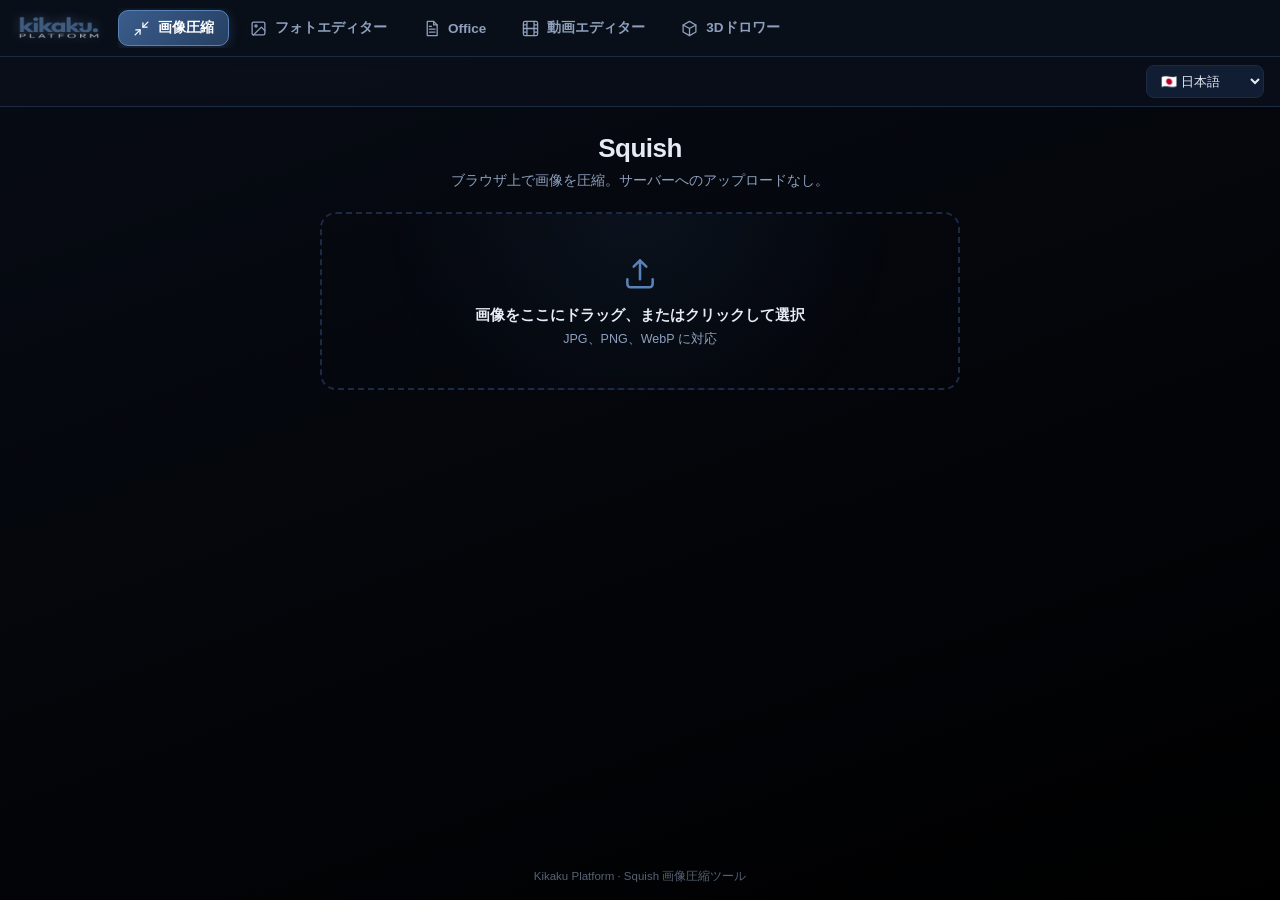
<file: index.html>
<!DOCTYPE html>
<html lang="ja">
<head>
<meta charset="UTF-8">
<meta name="viewport" content="width=device-width, initial-scale=1, viewport-fit=cover">
<title>Kikaku Platform</title>
<link rel="manifest" href="manifest.json">
<meta name="theme-color" content="#070b14">
<link rel="icon" href="icon-192.png">
<link rel="apple-touch-icon" href="icon-192.png">
<style>
:root{
  --bg:#070b14; --bg2:#0c1220; --panel:#0f1a2e; --panel2:#111d33;
  --accent:#3b5d8c; --accent2:#274063; --accent-glow:#5b82b8;
  --text:#e6ecf5; --muted:#8ea0bd; --border:#1c2a44;
  box-sizing:border-box; padding-top:env(safe-area-inset-top,0px); padding-bottom:env(safe-area-inset-bottom,0px);
}
*{box-sizing:border-box;margin:0;padding:0}
html,body{height:100%}
body{
  background:var(--bg); color:var(--text);
  font-family:-apple-system,BlinkMacSystemFont,"Segoe UI","Hiragino Kaku Gothic ProN","Yu Gothic",Meiryo,Roboto,Helvetica,Arial,sans-serif;
  display:flex; flex-direction:column; overflow:hidden;
}
[hidden]{display:none!important}

/* ---------- ヘッダー / タブ ---------- */
.top{
  display:flex; align-items:center; gap:18px; flex-wrap:wrap;
  padding:8px 18px; background:rgba(10,15,26,.95); border-bottom:1px solid var(--border);
}
.brand{display:flex; align-items:center; flex:none}
.brand img{height:24px; display:block; filter:drop-shadow(0 0 6px rgba(91,130,184,.35))}
.tabs{display:flex; gap:6px; overflow-x:auto; scrollbar-width:none; flex:1; min-width:0; padding:2px 0}
.tabs::-webkit-scrollbar{display:none}
.tabs button{
  display:inline-flex; align-items:center; gap:8px; flex:none;
  background:transparent; color:var(--muted); border:1px solid transparent; border-radius:10px;
  padding:8px 14px; font:inherit; font-size:13.5px; font-weight:600; cursor:pointer; white-space:nowrap;
  transition:background .15s,color .15s,border-color .15s;
}
.tabs button svg{width:17px; height:17px; fill:none; stroke:currentColor; stroke-width:1.8; stroke-linecap:round; stroke-linejoin:round; flex:none}
.tabs button:hover{color:var(--text); background:var(--panel2)}
.tabs button[aria-selected="true"]{
  color:#fff; background:linear-gradient(135deg,var(--accent),var(--accent2));
  border-color:var(--accent-glow); box-shadow:0 2px 12px rgba(59,93,140,.4);
}
.tabs button:focus-visible{outline:2px solid var(--accent-glow); outline-offset:2px}
@media (max-width:700px){
  .top{gap:6px 12px; padding:8px 12px}
  .tabs{order:3; flex:0 0 100%}
}

/* ---------- パネル ---------- */
#views{flex:1; min-height:0; display:flex; flex-direction:column}
.panel{flex:1; min-height:0; display:flex; flex-direction:column}
.frame{position:relative; flex:1; min-height:0; background:var(--bg)}
.frame iframe{position:absolute; inset:0; width:100%; height:100%; border:0; display:block; background:#000}
.loader{
  position:absolute; inset:0; z-index:2; display:flex; align-items:center; justify-content:center; gap:10px;
  color:var(--muted); font-size:13px; background:var(--bg); pointer-events:none; transition:opacity .25s;
}
.loader::before{
  content:""; width:16px; height:16px; border-radius:50%;
  border:2px solid var(--border); border-top-color:var(--accent-glow); animation:spin .8s linear infinite;
}
.panel.loaded .loader{opacity:0; visibility:hidden}
@keyframes spin{to{transform:rotate(360deg)}}
@media (prefers-reduced-motion:reduce){.loader::before{animation-duration:2.4s}}

/* 動画エディターのツールバー */
.bar{
  display:flex; align-items:center; gap:10px; flex-wrap:wrap;
  padding:6px 14px; background:var(--panel); border-bottom:1px solid var(--border); font-size:12.5px; color:var(--muted);
}
.bar b{color:var(--text); font-weight:600}
.bar .sp{flex:1}
.bar .hint{opacity:.8}
.fbtn{display:inline-flex; align-items:center; cursor:pointer; color:var(--text); background:var(--panel2); border:1px solid var(--border); border-radius:8px; padding:5px 11px; font-size:12.5px}
.fbtn:hover{border-color:var(--accent-glow)}
.bar button,.bar a{
  display:inline-flex; align-items:center; gap:6px; color:var(--text); text-decoration:none; font:inherit; font-size:12.5px;
  background:var(--panel2); border:1px solid var(--border); border-radius:8px; padding:5px 11px; cursor:pointer;
}
.bar button:hover,.bar a:hover{border-color:var(--accent-glow)}
.bar button:focus-visible,.bar a:focus-visible{outline:2px solid var(--accent-glow); outline-offset:2px}
@media (max-width:700px){.bar .hint{display:none}}

/* ---------- Office サブタブ ---------- */
.subtabs{display:flex; gap:6px; overflow-x:auto; scrollbar-width:none; padding:6px 18px; background:var(--panel); border-bottom:1px solid var(--border)}
.subtabs::-webkit-scrollbar{display:none}
.subtabs .sp{flex:1}
.subtabs{align-items:center}
.subhint{font-size:12px; color:var(--muted); white-space:nowrap}
.subopen{color:var(--muted); text-decoration:none; padding:4px 8px; border-radius:6px}
.subopen:hover{color:var(--text); background:var(--panel2)}
@media (max-width:900px){.subhint{display:none}}
.subtabs button{font:inherit; font-size:13px; color:var(--muted); background:transparent; border:1px solid transparent; border-radius:8px; padding:5px 12px; cursor:pointer; white-space:nowrap}
.subtabs button:hover{color:var(--text); background:var(--panel2)}
.subtabs button[aria-selected="true"]{color:var(--text); background:var(--accent2); border-color:var(--accent)}
.subtabs button:focus-visible{outline:2px solid var(--accent-glow); outline-offset:2px}
#subviews{flex:1; min-height:0; display:flex; flex-direction:column}
.ph{position:absolute; inset:0; display:flex; flex-direction:column; align-items:center; justify-content:center; gap:10px; padding:24px; text-align:center; color:var(--muted); font-size:13.5px; line-height:1.7}
.ph b{color:var(--text); font-size:16px}
.ph a{color:var(--accent-glow)}
.ph code{background:var(--panel2); border:1px solid var(--border); border-radius:6px; padding:1px 6px; color:var(--text)}
</style>
</head>
<body>

<header class="top">
  <a class="brand" href="#squish" aria-label="Kikaku Platform"><img src="logo.png" alt="Kikaku Platform"></a>
  <nav class="tabs" role="tablist" aria-label="ツール">
    <button role="tab" id="tab-squish" aria-controls="panel-squish" aria-selected="true" data-tab="squish">
      <svg viewBox="0 0 24 24" aria-hidden="true"><polyline points="4 14 10 14 10 20"/><polyline points="20 10 14 10 14 4"/><line x1="14" y1="10" x2="21" y2="3"/><line x1="3" y1="21" x2="10" y2="14"/></svg>
      <span>画像圧縮</span>
    </button>
    <button role="tab" id="tab-photo" aria-controls="panel-photo" aria-selected="false" tabindex="-1" data-tab="photo">
      <svg viewBox="0 0 24 24" aria-hidden="true"><rect x="3" y="3" width="18" height="18" rx="2"/><circle cx="8.5" cy="8.5" r="1.5"/><path d="M21 15l-5-5L5 21"/></svg>
      <span>フォトエディター</span>
    </button>
    <button role="tab" id="tab-office" aria-controls="panel-office" aria-selected="false" tabindex="-1" data-tab="office">
      <svg viewBox="0 0 24 24" aria-hidden="true"><path d="M6 2h9l5 5v15H6z"/><path d="M15 2v5h5M9 13h8M9 17h8M9 9h3"/></svg>
      <span>Office</span>
    </button>
    <button role="tab" id="tab-video" aria-controls="panel-video" aria-selected="false" tabindex="-1" data-tab="video">
      <svg viewBox="0 0 24 24" aria-hidden="true"><rect x="2" y="2" width="20" height="20" rx="2.2"/><path d="M7 2v20M17 2v20M2 12h20M2 7h5M2 17h5M17 17h5M17 7h5"/></svg>
      <span>動画エディター</span>
    </button>
    <button role="tab" id="tab-draw3d" aria-controls="panel-draw3d" aria-selected="false" tabindex="-1" data-tab="draw3d">
      <svg viewBox="0 0 24 24" aria-hidden="true"><path d="M12 2l9 5v10l-9 5-9-5V7z"/><path d="M12 12l9-5M12 12L3 7M12 12v10"/></svg>
      <span>3Dドロワー</span>
    </button>
  </nav>
</header>

<main id="views">
  <section class="panel" id="panel-squish" role="tabpanel" aria-labelledby="tab-squish" data-src="squish.html" data-title="画像圧縮（Squish）">
    <div class="frame"><div class="loader">読み込み中…</div></div>
  </section>

  <section class="panel" id="panel-photo" role="tabpanel" aria-labelledby="tab-photo" data-src="editor.html" data-title="フォトエディター（Photopea）" hidden>
    <div class="frame"><div class="loader">読み込み中…</div></div>
  </section>

  <section class="panel" id="panel-office" role="tabpanel" aria-labelledby="tab-office" hidden>
    <div class="subtabs" role="tablist" aria-label="Office">
      <button role="tab" id="sub-word" aria-selected="true" data-sub="word">Word</button>
      <button role="tab" id="sub-excel" aria-selected="false" data-sub="excel">Excel</button>
      <button role="tab" id="sub-viewer" aria-selected="false" data-sub="viewer">Excelビューア</button>
      <button role="tab" id="sub-ppt" aria-selected="false" data-sub="ppt">PowerPoint</button>
      <button role="tab" id="sub-pdf" aria-selected="false" data-sub="pdf">PDF</button>
      <button role="tab" id="sub-form" aria-selected="false" data-sub="form">フォーム</button>
      <span class="sp"></span><span id="ooHint" class="subhint"></span><a id="ooOpen" class="subopen" href="#" target="_blank" rel="noopener noreferrer">↗</a>
    </div>
    <div id="subviews">
    <section class="panel" id="sub-panel-oo" data-title="ONLYOFFICE" hidden>
      <div class="frame"><div class="loader">読み込み中…</div></div>
    </section>
    <section class="panel" id="sub-panel-viewer" data-title="Excelビューア" data-src="excel/index.html" hidden>
      
      <div class="frame"><div class="loader">読み込み中…</div></div>
    </section>
    </div>
  </section>

  <section class="panel" id="panel-video" role="tabpanel" aria-labelledby="tab-video" data-title="動画エディター（OpenCut）" hidden>
    <div class="bar">
      <span><b>OpenCut</b> · 無料のオープンソース動画エディター</span>
      <span class="hint">表示されない場合は「新しいタブで開く」を使ってください</span>
      <span class="sp"></span>
      <button type="button" id="videoReload">再読み込み</button>
      <a id="videoOpen" href="#" target="_blank" rel="noopener noreferrer">新しいタブで開く ↗</a>
    </div>
    <div class="frame"><div class="loader">読み込み中…</div></div>
  </section>

  <section class="panel" id="panel-draw3d" role="tabpanel" aria-labelledby="tab-draw3d" data-src="hew/index.html" data-title="3Dドロワー（Hew）" hidden>
    <div class="frame"><div class="loader">読み込み中…</div></div>
  </section>
</main>

<script src="config.js"></script>
<script>
(function(){
  const IDS = ["squish","photo","office","video","draw3d"];
  const SUBS = ["word","excel","viewer","ppt","pdf","form"];
  const OO_URL = safeUrl((window.APP_CONFIG && window.APP_CONFIG.OFFICE_URL) || "") || "https://oonxt.github.io/wasm-onlyoffice-demo/";
  const HINTS = {
    word:"「New: DOCX」をクリックして文書を作成、または「Open File…」で .docx を開く",
    excel:"「New: XLSX」をクリックして表を作成、または「Open File…」で .xlsx を開く",
    ppt:"「New: PPTX」をクリックしてスライドを作成、または「Open File…」で .pptx を開く",
    pdf:"「Open File…」で PDF を選択して表示・編集",
    form:"「Open File…」でフォーム付き PDF を選択して入力"
  };
  let curSub = "word";

  function safeUrl(raw){
    if(!raw) return "";
    try{ const u = new URL(raw, location.href); if(u.protocol==="http:"||u.protocol==="https:") return u.href; }catch(e){}
    return "";
  }
  function mount(panelId, src){
    const p = document.getElementById(panelId);
    if(p.querySelector("iframe")) return;
    const f = document.createElement("iframe"); f.title = p.dataset.title || panelId;
    f.allow = "fullscreen; clipboard-read; clipboard-write"; f.allowFullscreen = true;
    f.addEventListener("load", () => p.classList.add("loaded"));
    f.src = src; p.querySelector(".frame").append(f);
  }
  document.getElementById("ooOpen").href = OO_URL;
  function activateSub(id){
    if(!SUBS.includes(id)) id = curSub;
    curSub = id;
    const shown = id === "viewer" ? "viewer" : "oo";
    SUBS.forEach(k => document.getElementById("sub-"+k).setAttribute("aria-selected", k === id ? "true" : "false"));
    ["viewer","oo"].forEach(k => document.getElementById("sub-panel-"+k).hidden = k !== shown);
    if(shown === "viewer"){ document.getElementById("ooHint").textContent = ""; } if(shown === "viewer") mount("sub-panel-viewer", "excel/index.html");
    else { document.getElementById("ooHint").textContent = HINTS[id]; mount("sub-panel-oo", OO_URL); }
  }
    document.querySelectorAll("[data-sub]").forEach(b => b.addEventListener("click", () => { location.hash = "office/" + b.dataset.sub; }));
  const DEFAULT_VIDEO_URL = "https://opencut.app";

  // 動画エディターの URL（config.js）。http(s) 以外は無視して既定値にする
  function videoUrl(){
    const raw = (window.APP_CONFIG && window.APP_CONFIG.VIDEO_EDITOR_URL) || DEFAULT_VIDEO_URL;
    try{
      const u = new URL(raw, location.href);
      if(u.protocol === "http:" || u.protocol === "https:") return u.href;
    }catch(e){}
    return DEFAULT_VIDEO_URL;
  }
  const VIDEO_URL = videoUrl();
  document.getElementById("videoOpen").href = VIDEO_URL;

  // iframe は最初に開いたときだけ作成し、その後はタブを切り替えても状態を保持する
  function ensureFrame(id){
    const panel = document.getElementById("panel-" + id);
    if(panel.querySelector("iframe")) return;
    const f = document.createElement("iframe");
    f.title = panel.dataset.title || id;
    f.allow = "fullscreen; clipboard-read; clipboard-write; autoplay";
    f.allowFullscreen = true;
    f.addEventListener("load", () => panel.classList.add("loaded"));
    f.src = id === "video" ? VIDEO_URL : panel.dataset.src;
    panel.querySelector(".frame").append(f);
  }

  function activate(hash){
    let [id, sub] = hash.split("/");
    if(id === "excel"){ id = "office"; sub = "viewer"; }
    if(!IDS.includes(id)) id = "squish";
    IDS.forEach(k => {
      const on = k === id;
      const tab = document.getElementById("tab-" + k);
      tab.setAttribute("aria-selected", on ? "true" : "false");
      tab.tabIndex = on ? 0 : -1;
      document.getElementById("panel-" + k).hidden = !on;
    });
    document.getElementById("tab-" + id).scrollIntoView({block:"nearest", inline:"nearest"});
    if(id === "office") activateSub(sub); else ensureFrame(id);
  }

  document.querySelectorAll(".tabs [role=tab]").forEach(t => {
    t.addEventListener("click", () => { location.hash = t.dataset.tab; });
  });

  // ← → Home End でタブを移動
  document.querySelector(".tabs").addEventListener("keydown", e => {
    const cur = IDS.findIndex(k => document.getElementById("tab-" + k).getAttribute("aria-selected") === "true");
    let next = -1;
    if(e.key === "ArrowRight") next = (cur + 1) % IDS.length;
    else if(e.key === "ArrowLeft") next = (cur - 1 + IDS.length) % IDS.length;
    else if(e.key === "Home") next = 0;
    else if(e.key === "End") next = IDS.length - 1;
    if(next < 0) return;
    e.preventDefault();
    location.hash = IDS[next];
    document.getElementById("tab-" + IDS[next]).focus();
  });

  document.getElementById("videoReload").addEventListener("click", () => {
    const f = document.querySelector("#panel-video iframe");
    if(!f) return;
    document.getElementById("panel-video").classList.remove("loaded");
    f.src = VIDEO_URL;
  });

  // #squish / #photo / #office/word など / #video で直接開ける（ブラウザの戻る・進むにも対応）
  window.addEventListener("hashchange", () => activate(location.hash.slice(1)));
  activate(location.hash.slice(1));

  if("serviceWorker" in navigator && location.protocol.startsWith("http")){
    navigator.serviceWorker.register("sw.js").catch(() => {});
  }
})();
</script>
</body>
</html>
</file>
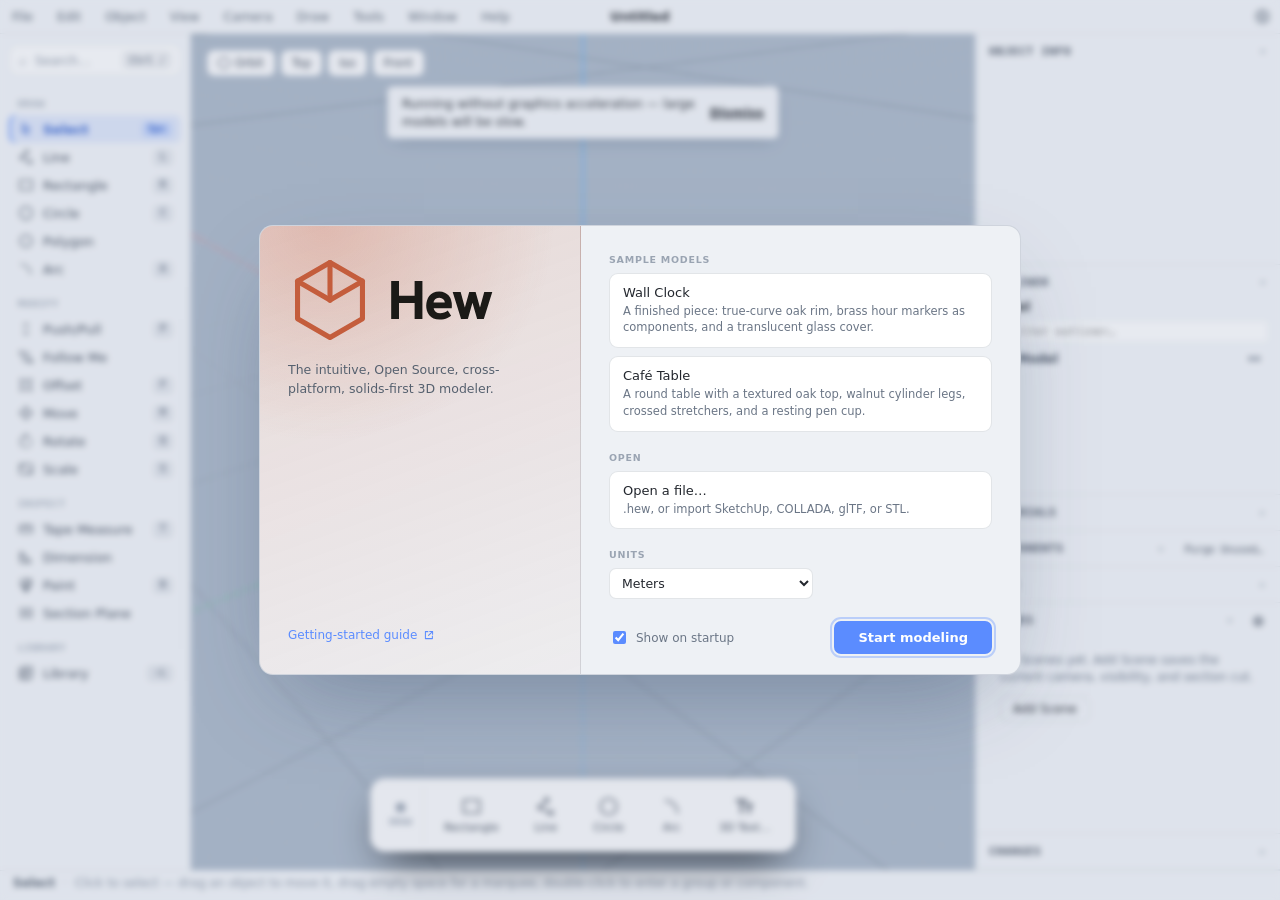
<file: hew/index.html>
<!doctype html>
<html lang="en">
  <head>
    <meta charset="UTF-8" />
    <meta http-equiv="Content-Security-Policy" content="default-src 'self'; script-src 'self' 'wasm-unsafe-eval'; style-src 'self' 'unsafe-inline'; img-src 'self' data: blob:; font-src 'self' data:; connect-src 'self' blob:; worker-src 'self' blob:; manifest-src 'self'; media-src 'self' blob:; object-src 'none'; base-uri 'self'" />
    <link rel="icon" type="image/svg+xml" href="./favicon.svg" />
    <link rel="icon" type="image/png" href="./favicon.png" />
    <link rel="apple-touch-icon" href="./apple-touch-icon.png" />
    <link rel="manifest" href="./manifest.webmanifest" />
    <meta name="theme-color" content="#1b1a17" />
    <meta name="viewport" content="width=device-width, initial-scale=1.0, viewport-fit=cover" />
    <title>Hew</title>
    <script type="module" crossorigin src="./assets/index-JsnrInRv.js"></script>
    <link rel="modulepreload" crossorigin href="./assets/rolldown-runtime-hePW80VL.js">
    <link rel="stylesheet" crossorigin href="./assets/index-Co3BuK5O.css">
  <link rel="manifest" href="./manifest.webmanifest"></head>
  <body>
    <div id="root"></div>
  </body>
</html>
</file>
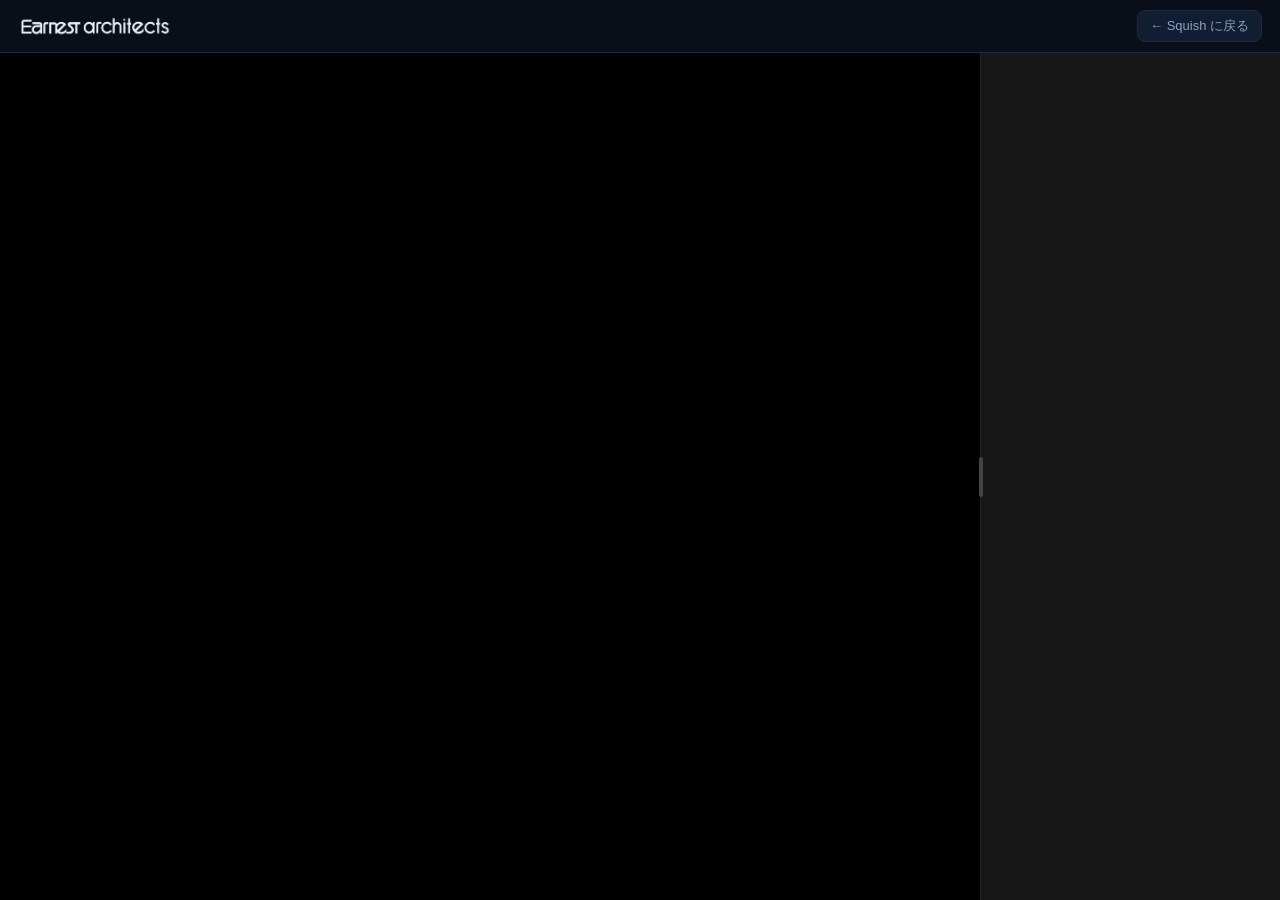
<file: editor.html>
<!DOCTYPE html>
<html lang="ja">
<head>
<meta charset="UTF-8">
<meta name="viewport" content="width=device-width, initial-scale=1, viewport-fit=cover">
<title>フォトエディター — Kikaku Platform</title>
<link rel="manifest" href="manifest.json">
<meta name="theme-color" content="#070b14">
<link rel="icon" href="icon-192.png">
<style>
:root{
  --bg:#070b14; --panel2:#111d33; --text:#e6ecf5; --muted:#8ea0bd; --border:#1c2a44;
  box-sizing:border-box; padding-top:env(safe-area-inset-top,0px); padding-bottom:env(safe-area-inset-bottom,0px);
}
*{box-sizing:border-box;margin:0;padding:0}
html,body{height:100%; overflow:hidden}
body{
  background:#000; color:var(--text); font-family:-apple-system,BlinkMacSystemFont,"Segoe UI",Roboto,Helvetica,Arial,sans-serif;
  display:flex; flex-direction:column;
}
header{
  display:flex; align-items:center; justify-content:space-between; gap:12px;
  padding:10px 18px; padding-top:calc(10px + env(safe-area-inset-top,0px));
  background:rgba(10,15,26,0.95); border-bottom:1px solid var(--border);
}
header img{height:22px}
header a.back{
  color:var(--muted); text-decoration:none; font-size:13px; padding:6px 12px;
  border:1px solid var(--border); border-radius:8px; background:var(--panel2);
}
header a.back:hover{color:var(--text)}
.frameWrap{flex:1; position:relative}
iframe{width:100%; height:100%; border:0; display:block; background:#000}
.adCover{
  position:absolute; top:0; right:0; bottom:0; width:300px;
  background:#171717; pointer-events:none; z-index:2;
  border-left:1px solid #222;
}
.adHandle{
  position:absolute; top:0; bottom:0; left:-6px; width:12px;
  cursor:ew-resize; pointer-events:auto; z-index:3;
}
.adHandle::after{
  content:""; position:absolute; top:50%; left:50%; transform:translate(-50%,-50%);
  width:4px; height:40px; border-radius:2px; background:#444;
}
.embedded header{display:none}
</style>
<script>if(self!==top)document.documentElement.classList.add("embedded");</script>
</head>
<body>
<header>
  <img src="[data-uri]" alt="Kikaku Platform">
  <a class="back" href="index.html#squish" target="_top">← Squish に戻る</a>
</header>
<div class="frameWrap" id="frameWrap">
  <div class="adCover" id="adCover"><div class="adHandle" id="adHandle"></div></div>
  <iframe src="https://www.photopea.com#%7B%22environment%22%3A%7B%22lang%22%3A%22ja%22%7D%7D" allow="fullscreen; clipboard-read; clipboard-write" allowfullscreen></iframe>
</div>
<script>
  const cover=document.getElementById('adCover'), handle=document.getElementById('adHandle');
  const frameWrap=document.getElementById('frameWrap');
  let dragging=false;
  handle.addEventListener('pointerdown',e=>{dragging=true; handle.setPointerCapture(e.pointerId);});
  handle.addEventListener('pointermove',e=>{
    if(!dragging) return;
    const r=frameWrap.getBoundingClientRect();
    const w=Math.max(0, r.right - e.clientX);
    cover.style.width=w+'px';
  });
  handle.addEventListener('pointerup',()=>dragging=false);
</script>
</body>
</html>
</file>
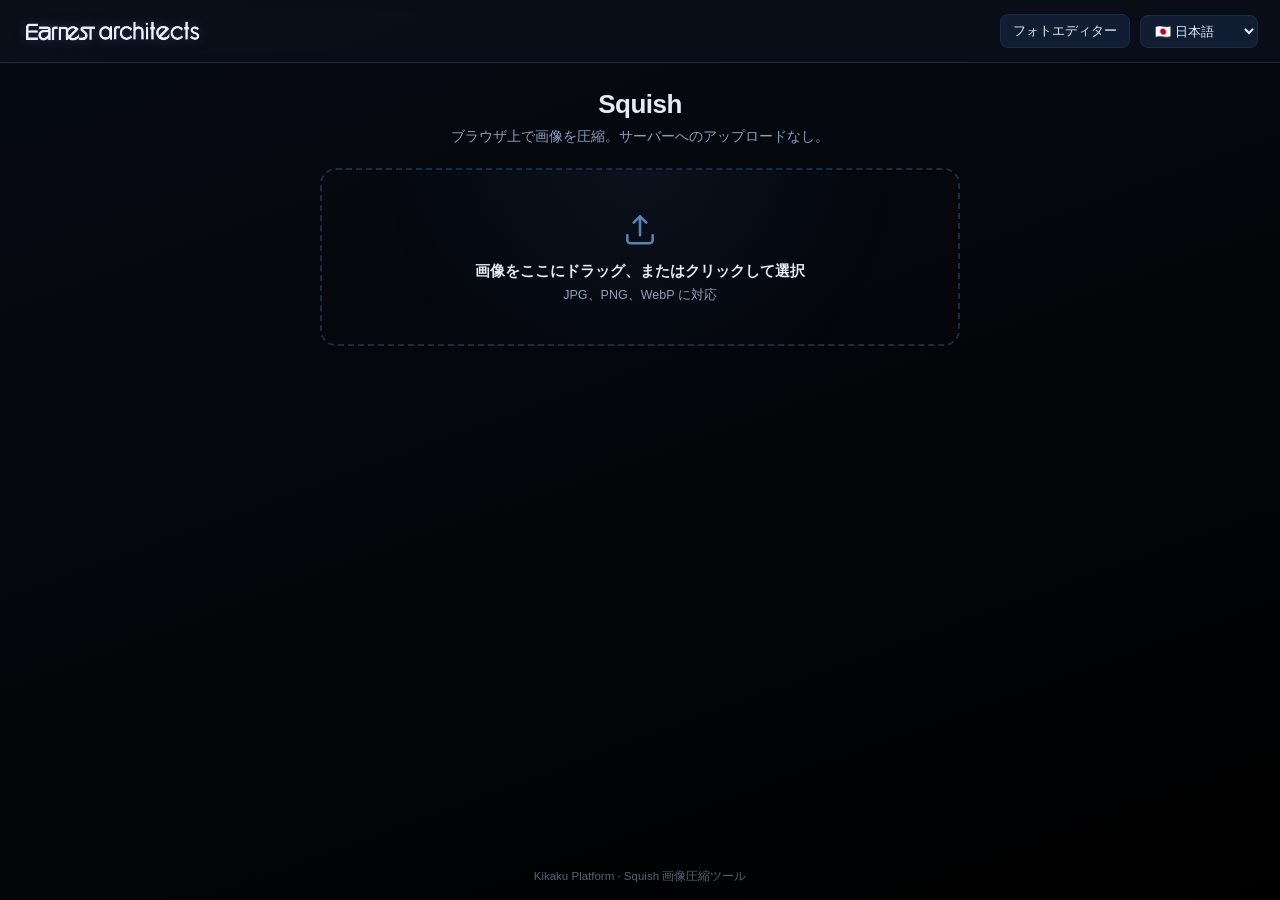
<file: squish.html>
<!DOCTYPE html>
<html lang="ja">
<head>
<meta charset="UTF-8">
<meta name="viewport" content="width=device-width, initial-scale=1, viewport-fit=cover">
<title>Kikaku Platform｜画像圧縮ツール</title>
<link rel="manifest" href="manifest.json">
<meta name="theme-color" content="#070b14">
<link rel="icon" href="icon-192.png">
<link rel="apple-touch-icon" href="icon-192.png">
<style>
:root{
  --bg:#070b14; --bg2:#0c1220; --panel:#0f1a2e; --panel2:#111d33;
  --accent:#3b5d8c; --accent2:#274063; --accent-glow:#5b82b8;
  --text:#e6ecf5; --muted:#8ea0bd; --border:#1c2a44;
  box-sizing:border-box; padding-top:env(safe-area-inset-top,0px); padding-bottom:env(safe-area-inset-bottom,0px);
}
*{box-sizing:border-box;margin:0;padding:0}
html,body{height:100%}
body{
  background:linear-gradient(160deg,var(--bg) 0%,#000 100%);
  color:var(--text); font-family:-apple-system,BlinkMacSystemFont,"Segoe UI",Roboto,Helvetica,Arial,sans-serif;
  min-height:100vh; display:flex; flex-direction:column;
}
header{
  display:flex; align-items:center; justify-content:space-between;
  padding:14px 22px; padding-top:calc(14px + env(safe-area-inset-top,0px));
  background:rgba(10,15,26,0.9); border-bottom:1px solid var(--border);
  backdrop-filter:blur(6px); position:sticky; top:0; z-index:10;
}
header img{height:26px; filter:drop-shadow(0 0 6px rgba(91,130,184,0.35))}
.langsel select{
  background:var(--panel2); color:var(--text); border:1px solid var(--border);
  border-radius:8px; padding:7px 10px; font-size:13px; cursor:pointer;
}
main{flex:1; display:flex; flex-direction:column; align-items:center; padding:26px 16px 50px; gap:22px}
.hero{text-align:center; max-width:560px}
.hero h1{font-size:26px; font-weight:700; letter-spacing:-0.02em}
.hero p{color:var(--muted); margin-top:8px; font-size:14px}
.dropzone{
  width:100%; max-width:640px; border:2px dashed var(--border); border-radius:16px;
  padding:40px 20px; text-align:center; cursor:pointer; transition:.2s;
  background:radial-gradient(circle at 50% 0%, rgba(59,93,140,0.12), transparent 70%);
}
.dropzone:hover,.dropzone.drag{border-color:var(--accent-glow); background:rgba(59,93,140,0.1)}
.dropzone svg{width:38px;height:38px;stroke:var(--accent-glow); margin-bottom:10px}
.dropzone .sub{color:var(--muted); font-size:12.5px; margin-top:6px}
#fileInput{display:none}
.workspace{width:100%; max-width:1400px; display:none; flex-direction:column; gap:18px}
.viewer{background:var(--panel); border:1px solid var(--border); border-radius:14px; overflow:hidden}
.zoomBar{
  display:flex; align-items:center; gap:8px; padding:8px 12px; background:var(--panel2);
  border-bottom:1px solid var(--border); font-size:12.5px; color:var(--muted);
}
.zoomBar button{
  background:var(--bg2); color:var(--text); border:1px solid var(--border); border-radius:6px;
  width:26px; height:26px; cursor:pointer; font-size:14px; line-height:1;
}
.zoomBar button:hover{border-color:var(--accent-glow)}
.zoomBar #zoomReset,.zoomBar #fullscreenBtn{width:auto; padding:0 10px; font-size:12px}
.canvasWrap{
  position:relative; height:80vh; overflow:hidden; cursor:grab;
  background:repeating-conic-gradient(#0a1220 0% 25%, #0d1526 0% 50%) 50%/16px 16px;
  display:flex; align-items:center; justify-content:center; touch-action:none;
}
.canvasWrap:fullscreen{height:100vh; background:#000}
.canvasWrap.panning{cursor:grabbing}
.stage{position:relative; user-select:none}
.stage img, .stage canvas{display:block; max-height:80vh; max-width:100%; pointer-events:none}
.canvasWrap:fullscreen .stage img, .canvasWrap:fullscreen .stage canvas{max-height:100vh}
.clipLayer{position:absolute; top:0; left:0; height:100%; overflow:hidden}
.clipLayer img{height:100%; width:auto; max-height:none; max-width:none}
.handle{
  position:absolute; top:0; bottom:0; width:0; cursor:ew-resize; z-index:5;
}
.handle .line{position:absolute; top:0; bottom:0; left:-1px; width:2px; background:#fff; box-shadow:0 0 8px rgba(0,0,0,.5)}
.handle .knob{
  position:absolute; top:50%; left:50%; transform:translate(-50%,-50%);
  width:34px; height:34px; border-radius:50%; background:#fff; color:#111;
  display:flex; align-items:center; justify-content:center; font-size:14px; box-shadow:0 2px 8px rgba(0,0,0,.4);
}
.tagRow{display:flex; justify-content:space-between; padding:10px 14px; font-size:12.5px; background:var(--panel2); border-top:1px solid var(--border)}
.tagRow .tag{color:var(--muted)}
.tagRow .tag b{color:var(--text); margin-left:4px}
.targetBox{
  background:var(--panel); border:1px solid var(--border); border-radius:14px; padding:18px;
  display:flex; flex-wrap:wrap; gap:14px; align-items:flex-end;
}
.targetBox .ctrl{flex:1; min-width:130px}
.targetBox input[type=number]{
  width:100%; background:var(--panel2); color:var(--text); border:1px solid var(--border);
  border-radius:8px; padding:8px;
}
.targetBox .row{display:flex; gap:8px}
.targetMsg{font-size:12px; color:var(--muted); margin-top:6px; width:100%}
.controls{
  background:var(--panel); border:1px solid var(--border); border-radius:14px;
  padding:18px; display:flex; flex-wrap:wrap; gap:18px; align-items:center;
}
.ctrl{display:flex; flex-direction:column; gap:6px; font-size:12.5px; color:var(--muted); flex:1; min-width:150px}
.ctrl select,.ctrl input[type=range]{width:100%}
select{
  background:var(--panel2); color:var(--text); border:1px solid var(--border); border-radius:8px; padding:8px;
}
input[type=range]{accent-color:var(--accent-glow)}
.savings{
  font-size:13px; color:var(--text); background:var(--accent2); border-radius:10px; padding:8px 14px;
  white-space:nowrap;
}
.savings b{color:#8fd19e}
.btn{
  background:linear-gradient(135deg,var(--accent),var(--accent2)); color:#fff; border:none;
  padding:11px 22px; border-radius:10px; font-size:14px; font-weight:600; cursor:pointer;
  box-shadow:0 4px 14px rgba(59,93,140,0.4); transition:.15s;
}
.btn:hover{filter:brightness(1.12)}
.btn.secondary{background:var(--panel2); box-shadow:none; border:1px solid var(--border)}
.actions{display:flex; gap:10px; justify-content:flex-end}
footer{text-align:center; color:var(--muted); font-size:11.5px; padding:16px; opacity:.6}
/* タブ内（iframe）で表示するときは、ロゴと「フォトエディター」リンクを隠す */
.embedded header{justify-content:flex-end; padding:8px 16px}
.embedded header img, .embedded #editorLink{display:none}
</style>
<script>if(self!==top)document.documentElement.classList.add("embedded");</script>
</head>
<body>
<header>
  <img src="[data-uri]" alt="Kikaku Platform">
  <div style="display:flex;align-items:center;gap:10px">
    <a id="editorLink" href="index.html#photo" target="_top" style="color:var(--text);text-decoration:none;font-size:13px;padding:7px 12px;border:1px solid var(--border);border-radius:8px;background:var(--panel2)" data-i18n="editorLink">フォトエディター</a>
    <div class="langsel">
      <select id="langSelect">
        <option value="ja" selected>🇯🇵 日本語</option>
        <option value="en">🇬🇧 English</option>
        <option value="id">🇮🇩 Indonesia</option>
      </select>
    </div>
  </div>
</header>
<main>
  <div class="hero">
    <h1 data-i18n="title">Squish</h1>
    <p data-i18n="subtitle">ブラウザ上で画像を圧縮。サーバーへのアップロードなし。</p>
  </div>

  <div class="dropzone" id="dropzone">
    <svg viewBox="0 0 24 24" fill="none" stroke-width="1.6" stroke-linecap="round" stroke-linejoin="round"><path d="M12 16V4M12 4l-4 4M12 4l4 4"/><path d="M4 16v3a2 2 0 002 2h12a2 2 0 002-2v-3"/></svg>
    <div data-i18n="dropTitle" style="font-size:14.5px;font-weight:600">画像をここにドラッグ、またはクリックして選択</div>
    <div class="sub" data-i18n="dropSub">JPG、PNG、WebP に対応</div>
  </div>
  <input type="file" id="fileInput" accept="image/*">

  <div class="workspace" id="workspace">
    <div class="viewer">
      <div class="zoomBar">
        <button id="zoomOut">−</button>
        <span id="zoomLevel">100%</span>
        <button id="zoomIn">+</button>
        <button id="zoomReset" data-i18n="reset">リセット</button>
        <button id="fullscreenBtn" data-i18n="fullscreen">⛶ フルスクリーン</button>
        <span style="margin-left:auto;opacity:.7" data-i18n="dragHint">ハンドルをドラッグして比較 · スクロールでズーム</span>
      </div>
      <div class="canvasWrap" id="canvasWrap">
        <div class="stage" id="stage">
          <canvas id="compCanvas"></canvas>
          <div class="clipLayer" id="clipLayer"><img id="origImg" draggable="false"></div>
          <div class="handle" id="handle"><div class="line"></div><div class="knob">⇔</div></div>
        </div>
      </div>
      <div class="tagRow">
        <span class="tag"><span data-i18n="original">元の画像</span><b id="origSize">-</b></span>
        <span class="tag"><span data-i18n="compressed">圧縮後</span><b id="compSize">-</b></span>
      </div>
    </div>

    <div class="controls">
      <div class="ctrl">
        <label data-i18n="format">形式</label>
        <select id="formatSelect">
          <option value="image/jpeg">JPEG</option>
          <option value="image/webp">WebP</option>
          <option value="image/png">PNG</option>
        </select>
      </div>
      <div class="ctrl" id="qualityCtrl">
        <label><span data-i18n="quality">品質</span>: <span id="qualityVal">75</span>%</label>
        <input type="range" id="qualitySlider" min="1" max="100" value="75">
      </div>
      <div class="savings" id="savingsBox">—</div>
    </div>

    <div class="targetBox">
      <div class="ctrl">
        <label data-i18n="targetSize" style="font-size:12.5px;color:var(--muted)">目標サイズ</label>
        <div class="row">
          <input type="number" id="targetValue" min="1" value="2" style="flex:1">
          <select id="targetUnit" style="width:90px">
            <option value="1048576" selected>MB</option>
            <option value="1024">KB</option>
          </select>
        </div>
      </div>
      <button class="btn" id="targetBtn" data-i18n="compressTo">目標に圧縮</button>
      <div class="targetMsg" id="targetMsg"></div>
    </div>

    <div class="actions">
      <button class="btn secondary" id="resetBtn" data-i18n="another">別の画像</button>
      <button class="btn" id="downloadBtn" data-i18n="download">ダウンロード</button>
    </div>
  </div>
</main>
<footer>Kikaku Platform · Squish 画像圧縮ツール</footer>

<script>
const i18n = {
  id:{title:"Squish",subtitle:"Kompres gambar langsung di browser tanpa upload ke server.",
    dropTitle:"Seret gambar ke sini atau klik untuk pilih",dropSub:"Mendukung JPG, PNG, WebP",
    original:"Asli",compressed:"Hasil",format:"Format",quality:"Kualitas",
    download:"Unduh",another:"Gambar lain",saved:"lebih kecil",reset:"Reset",
    dragHint:"Geser gagang untuk bandingkan · scroll untuk zoom",
    targetSize:"Ukuran target",compressTo:"Kompres ke target",
    targetDone:"Tercapai pada kualitas", targetClose:"Terdekat pada kualitas",
    targetPngErr:"Ukuran target tidak berlaku untuk PNG (tidak ada kontrol kualitas).",fullscreen:"⛶ Layar penuh",editorLink:"Editor Foto"},
  en:{title:"Squish",subtitle:"Compress images right in your browser — nothing uploaded.",
    dropTitle:"Drag an image here or click to select",dropSub:"Supports JPG, PNG, WebP",
    original:"Original",compressed:"Compressed",format:"Format",quality:"Quality",
    download:"Download",another:"Another image",saved:"smaller",reset:"Reset",
    dragHint:"Drag the handle to compare · scroll to zoom",
    targetSize:"Target size",compressTo:"Compress to target",
    targetDone:"Reached at quality", targetClose:"Closest at quality",
    targetPngErr:"Target size doesn't apply to PNG (no quality control).",fullscreen:"⛶ Fullscreen",editorLink:"Photo Editor"},
  ja:{title:"Squish",subtitle:"ブラウザ上で画像を圧縮。サーバーへのアップロードなし。",
    dropTitle:"画像をここにドラッグ、またはクリックして選択",dropSub:"JPG、PNG、WebP に対応",
    original:"元の画像",compressed:"圧縮後",format:"形式",quality:"品質",
    download:"ダウンロード",another:"別の画像",saved:"削減",reset:"リセット",
    dragHint:"ハンドルをドラッグして比較 · スクロールでズーム",
    targetSize:"目標サイズ",compressTo:"目標に圧縮",
    targetDone:"到達した品質", targetClose:"最も近い品質",
    targetPngErr:"PNGには目標サイズは適用できません（品質設定なし）。",fullscreen:"⛶ フルスクリーン",editorLink:"フォトエディター"}
};
let lang = "ja";
function applyI18n(){
  document.documentElement.lang = lang;
  document.querySelectorAll("[data-i18n]").forEach(el=>{
    const k = el.getAttribute("data-i18n");
    if(i18n[lang][k]) el.textContent = i18n[lang][k];
  });
  computeSavings();
}
document.getElementById("langSelect").addEventListener("change",e=>{lang=e.target.value; applyI18n();});

const dropzone=document.getElementById("dropzone"), fileInput=document.getElementById("fileInput");
const workspace=document.getElementById("workspace"), origImg=document.getElementById("origImg");
const compCanvas=document.getElementById("compCanvas"), ctx=compCanvas.getContext("2d");
const formatSelect=document.getElementById("formatSelect"), qualitySlider=document.getElementById("qualitySlider");
const qualityVal=document.getElementById("qualityVal"), qualityCtrl=document.getElementById("qualityCtrl");
const origSizeEl=document.getElementById("origSize"), compSizeEl=document.getElementById("compSize");
const savingsBox=document.getElementById("savingsBox");
const canvasWrap=document.getElementById("canvasWrap"), stage=document.getElementById("stage");
const clipLayer=document.getElementById("clipLayer"), handle=document.getElementById("handle");
const zoomLevelEl=document.getElementById("zoomLevel");
const targetValue=document.getElementById("targetValue"), targetUnit=document.getElementById("targetUnit");
const targetBtn=document.getElementById("targetBtn"), targetMsg=document.getElementById("targetMsg");
let origBytes=0, compBytes=0, imgEl=null, lastBlobUrl=null;
let zoom=1, panX=0, panY=0, comparePct=50;

dropzone.addEventListener("click",()=>fileInput.click());
["dragenter","dragover"].forEach(ev=>dropzone.addEventListener(ev,e=>{e.preventDefault();dropzone.classList.add("drag");}));
["dragleave","drop"].forEach(ev=>dropzone.addEventListener(ev,e=>{e.preventDefault();dropzone.classList.remove("drag");}));
dropzone.addEventListener("drop",e=>{const f=e.dataTransfer.files[0]; if(f) handleFile(f);});
fileInput.addEventListener("change",e=>{const f=e.target.files[0]; if(f) handleFile(f);});

function fmtSize(b){ if(b<1024) return b+" B"; if(b<1024*1024) return (b/1024).toFixed(1)+" KB"; return (b/1024/1024).toFixed(2)+" MB"; }

function handleFile(file){
  origBytes=file.size;
  const reader=new FileReader();
  reader.onload=e=>{
    imgEl=new Image();
    imgEl.onload=()=>{
      origImg.src=e.target.result;
      origSizeEl.textContent=fmtSize(origBytes);
      compCanvas.width=imgEl.naturalWidth; compCanvas.height=imgEl.naturalHeight;
      dropzone.style.display="none"; workspace.style.display="flex";
      zoom=1; panX=0; panY=0; comparePct=50; targetMsg.textContent="";
      applyTransform(); updateClip();
      renderCompressed();
    };
    imgEl.src=e.target.result;
  };
  reader.readAsDataURL(file);
}

function encode(format,quality){
  return new Promise(res=>{
    compCanvas.toBlob(blob=>res(blob), format, format==="image/png" ? undefined : quality);
  });
}

// 圧縮結果をデコードして比較用キャンバスに描画（劣化を実際に見せる）
async function showBlob(blob){
  const bmp=await createImageBitmap(blob);
  ctx.clearRect(0,0,compCanvas.width,compCanvas.height);
  ctx.drawImage(bmp,0,0,compCanvas.width,compCanvas.height);
  if(bmp.close) bmp.close();
}
let renderToken=0;
async function renderCompressed(){
  if(!imgEl) return;
  const token=++renderToken;
  ctx.clearRect(0,0,compCanvas.width,compCanvas.height);
  ctx.drawImage(imgEl,0,0);
  const format=formatSelect.value;
  const quality=Number(qualitySlider.value)/100;
  qualityCtrl.style.opacity = format==="image/png" ? .4 : 1;
  const blob=await encode(format,quality);
  if(!blob || token!==renderToken) return;
  await showBlob(blob);
  if(token!==renderToken) return;
  compBytes=blob.size;
  compSizeEl.textContent=fmtSize(compBytes);
  if(lastBlobUrl) URL.revokeObjectURL(lastBlobUrl);
  lastBlobUrl=URL.createObjectURL(blob);
  computeSavings();
}

function computeSavings(){
  if(!compBytes||!origBytes){ savingsBox.textContent="—"; return; }
  const diff = origBytes-compBytes;
  const pct = ((diff/origBytes)*100).toFixed(0);
  const arrow = diff>=0 ? "↓" : "↑";
  savingsBox.innerHTML = `${arrow} <b>${Math.abs(pct)}%</b> ${i18n[lang].saved}`;
}

// ---- compare slider ----
function updateClip(){
  clipLayer.style.width = comparePct + "%";
  handle.style.left = comparePct + "%";
}
function pctFromClientX(clientX){
  const r = stage.getBoundingClientRect();
  return Math.min(100, Math.max(0, ((clientX - r.left) / r.width) * 100));
}
let draggingHandle=false;
handle.addEventListener("pointerdown",e=>{draggingHandle=true; e.stopPropagation(); handle.setPointerCapture(e.pointerId);});
handle.addEventListener("pointermove",e=>{ if(draggingHandle){ comparePct=pctFromClientX(e.clientX); updateClip(); }});
handle.addEventListener("pointerup",()=>draggingHandle=false);
stage.addEventListener("click",e=>{ if(!panning){ comparePct=pctFromClientX(e.clientX); updateClip(); }});

// ---- zoom & pan ----
function applyTransform(){
  stage.style.transform = `translate(${panX}px,${panY}px) scale(${zoom})`;
  zoomLevelEl.textContent = Math.round(zoom*100)+"%";
}
document.getElementById("zoomIn").addEventListener("click",()=>{zoom=Math.min(5,zoom+0.25); applyTransform();});
document.getElementById("zoomOut").addEventListener("click",()=>{zoom=Math.max(1,zoom-0.25); applyTransform();});
document.getElementById("zoomReset").addEventListener("click",()=>{zoom=1;panX=0;panY=0;applyTransform();});
document.getElementById("fullscreenBtn").addEventListener("click",()=>{
  if(!document.fullscreenElement) canvasWrap.requestFullscreen();
  else document.exitFullscreen();
});
canvasWrap.addEventListener("wheel",e=>{
  e.preventDefault();
  zoom=Math.min(5,Math.max(1,zoom + (e.deltaY<0?0.15:-0.15)));
  applyTransform();
},{passive:false});
let panning=false, panStart=null;
canvasWrap.addEventListener("pointerdown",e=>{
  if(e.target===handle||e.target.closest("#handle")) return;
  panning=true; panStart={x:e.clientX-panX,y:e.clientY-panY};
  canvasWrap.classList.add("panning"); canvasWrap.setPointerCapture(e.pointerId);
});
canvasWrap.addEventListener("pointermove",e=>{
  if(panning){ panX=e.clientX-panStart.x; panY=e.clientY-panStart.y; applyTransform(); }
});
["pointerup","pointerleave"].forEach(ev=>canvasWrap.addEventListener(ev,()=>{panning=false; canvasWrap.classList.remove("panning");}));

// ---- target size (binary search on quality) ----
async function compressToTarget(){
  const format=formatSelect.value;
  if(format==="image/png"){ targetMsg.textContent=i18n[lang].targetPngErr; return; }
  const targetBytes = Number(targetValue.value) * Number(targetUnit.value);
  if(!targetBytes || !imgEl) return;
  targetBtn.disabled=true;
  ctx.clearRect(0,0,compCanvas.width,compCanvas.height);
  ctx.drawImage(imgEl,0,0);
  let lo=0.01, hi=1, bestQ=1, bestBlob=null, bestDiff=Infinity;
  for(let i=0;i<8;i++){
    const mid=(lo+hi)/2;
    const blob=await encode(format,mid);
    const diff=Math.abs(blob.size-targetBytes);
    if(diff<bestDiff){ bestDiff=diff; bestQ=mid; bestBlob=blob; }
    if(blob.size>targetBytes) hi=mid; else lo=mid;
  }
  renderToken++;
  await showBlob(bestBlob);
  compBytes=bestBlob.size;
  compSizeEl.textContent=fmtSize(compBytes);
  if(lastBlobUrl) URL.revokeObjectURL(lastBlobUrl);
  lastBlobUrl=URL.createObjectURL(bestBlob);
  qualitySlider.value=Math.round(bestQ*100); qualityVal.textContent=qualitySlider.value;
  computeSavings();
  const label = bestBlob.size<=targetBytes*1.02 ? i18n[lang].targetDone : i18n[lang].targetClose;
  targetMsg.textContent = `${label} ${Math.round(bestQ*100)}% — ${fmtSize(bestBlob.size)}`;
  targetBtn.disabled=false;
}
targetBtn.addEventListener("click",compressToTarget);

formatSelect.addEventListener("change",renderCompressed);
qualitySlider.addEventListener("input",()=>{qualityVal.textContent=qualitySlider.value; renderCompressed();});
document.getElementById("downloadBtn").addEventListener("click",()=>{
  if(!lastBlobUrl) return;
  const ext = formatSelect.value.split("/")[1];
  const a=document.createElement("a");
  a.href=lastBlobUrl; a.download="squish-"+Date.now()+"."+ext; a.click();
});
document.getElementById("resetBtn").addEventListener("click",()=>{
  workspace.style.display="none"; dropzone.style.display="block";
  fileInput.value=""; origBytes=0; compBytes=0; imgEl=null;
});

applyI18n();
if("serviceWorker" in navigator){ navigator.serviceWorker.register("sw.js").catch(()=>{}); }
</script>
</body>
</html>
</file>
<file: hew/assets/index-Co3BuK5O.css>
:root{--font-family-ui:-apple-system, BlinkMacSystemFont, "Segoe UI", system-ui, sans-serif;--font-family-mono:ui-monospace, Menlo, monospace;--font-size-titlebar-filename:13px;--font-size-titlebar-meta:11px;--font-size-menu-item:12.5px;--font-size-tool-row:13px;--font-size-section-header:9.5px;--font-size-panel-header:11px;--font-size-body:12px;--font-size-dock-label:11px;--font-size-dock-chip:9.5px;--font-size-measurement:14px;--font-size-kbd:10px;--font-size-palette-title:13.5px;--font-size-palette-desc:11.5px;--font-weight-regular:400;--font-weight-active:600;--space-1:4px;--space-2:6px;--space-3:8px;--space-4:9px;--space-5:11px;--space-6:13px;--space-7:16px;--space-8:22px;--space-9:26px;--radius-window-mac:13px;--radius-window-win:9px;--radius-control:7px;--radius-panel-item:9px;--radius-dock:15px;--radius-palette:14px;--radius-kbd:4px;--radius-swatch:5px;--shadow-window:0 34px 90px -28px #000000d9;--shadow-dock:0 18px 44px -14px #000000d9;--shadow-palette:0 40px 100px -24px #000000e6;--shadow-chip:none;--chrome-mac-close:#ff5f57;--chrome-mac-minimize:#febc2e;--chrome-mac-zoom:#28c840;--chrome-win-close-hover:#e53b41;--shop-accent:#c45d3c;--shop-on-accent:#f3ede3;--shop-accent-fill:#b04a2a;--hit-min:48px;--radius-hud:var(--radius-dock)}:root,[data-theme=dark]{--lightningcss-light: ;--lightningcss-dark:initial;color-scheme:dark;--surface-canvas-page:#0c0e11;--surface-window:#15181d;--surface-panel:#171b21;--surface-bar:#181c22;--surface-input:#11141a;--surface-titlebar-top:#21262f;--surface-titlebar-bottom:#1a1e25;--surface-overlay:#14181ef0;--backdrop-dim:#080a0d73;--text-primary:#e6e9ee;--text-secondary:#cfd6e0;--text-tertiary:#aeb6c2;--text-muted:#8b95a3;--text-faint:#7b8492;--text-section:#5b6472;--accent-base:#5b8cff;--accent-text-on-tint:#bcd2ff;--accent-text-strong:#eaf0ff;--accent-tint-15:#5b8cff26;--accent-tint-18:#5b8cff2e;--accent-border:#5b8cff66;--accent-strong:#3b6ae8;--seg-active:#262d38;--surface-desk:#101318;--print-text-muted:#8b95a3;--axis-red:#e85a60;--axis-green:#5fce80;--axis-blue:#5f96eb;--border-hairline:#ffffff0f;--border-panel:#ffffff14;--border-strong:#ffffff1f;--kbd-text:#9aa3b0;--kbd-bg:#ffffff12;--kbd-border:#ffffff14;--kbd-active-text:#bcd2ff;--kbd-active-bg:#5b8cff33;--status-solid:#5fce80;--status-leaky:#e0714f;--status-warning:#e8c84a;--glyph-instance:#7acce8;--glyph-group:#d9bc6e;--glyph-sketch:#b3a1e0;--tag-accent:#b07aaa;--danger-base:#e0574f;--status-solid-bg:#1a7a3a;--status-leaky-bg:#c32;--scene-delete-text:#d5484f;--scene-delete-fill:#c93f46;--scene-stale-text:#b98a2e;--shop-accent-text:#d98a68;--shop-dock:#1b1a17;--shop-dock-text:#cfc8bd;--shop-dock-text-strong:#f3ede3;--surface-sheet:#211f1b;--surface-card:#262420;--viewport-bg:linear-gradient(180deg, #17181c, #121317);--shop-text:#f3ede3;--shop-text-muted:#9a9287;--shop-text-faint:#998c80;--shop-text-dim:#c9c2b6;--shop-hairline:#f3ede329;--shop-hairline-2:#f3ede314;--shop-eyebg:#f3ede314;--shop-axis-l:#e88a8a;--shop-axis-w:#8ad6a2;--shop-axis-h:#93b8f0;--shop-row-selected-wash:#c45d3c29;--shop-picker-active-wash:#c45d3c2e}[data-theme=light]{--lightningcss-light:initial;--lightningcss-dark: ;color-scheme:light;--surface-canvas-page:linear-gradient(180deg, #f2f5f9 0%, #e6ebf1 55%, #dde3ea 100%);--surface-window:#eef1f5;--surface-panel:#f5f7fa;--surface-bar:#f5f7fa;--surface-input:#fff;--surface-titlebar-top:#fbfcfe;--surface-titlebar-bottom:#eef1f5;--surface-overlay:#fffffff5;--backdrop-dim:#788caa2e;--text-primary:#23272e;--text-secondary:#3d4756;--text-tertiary:#56616f;--text-muted:#6b7686;--text-faint:#8a94a3;--text-section:#9aa4b2;--accent-base:#5b8cff;--accent-text-on-tint:#2f5fd0;--accent-text-strong:#23448f;--accent-tint-15:#5b8cff24;--accent-tint-18:#5b8cff24;--accent-border:#5b8cff59;--accent-strong:#3462dc;--seg-active:#fff;--surface-desk:#e3e8ee;--print-text-muted:#5d6673;--axis-red:#d6454b;--axis-green:#28a055;--axis-blue:#2d78e1;--border-hairline:#14284614;--border-panel:#1428461f;--border-strong:#14284624;--kbd-text:#6b7686;--kbd-bg:#1428460f;--kbd-border:#1428461f;--kbd-active-text:#2f5fd0;--kbd-active-bg:#5b8cff33;--status-solid:#2f9e57;--status-leaky:#c4543f;--status-warning:#b8860b;--glyph-instance:#2d78e1;--glyph-group:#a07d2e;--glyph-sketch:#6f5bbd;--tag-accent:#9c5aa0;--danger-base:#c4543f;--status-solid-bg:#2f9e57;--status-leaky-bg:#c4543f;--shadow-window:0 34px 90px -28px #283c5a66;--shadow-chip:0 6px 18px -8px #283c5a66;--scene-delete-text:#b3262d;--scene-delete-fill:#b3262d;--scene-stale-text:#7a5a0f;--shop-accent-text:#a34f2e;--shop-dock:#fbf7f0;--shop-dock-text:#5c6673;--shop-dock-text-strong:#23272e;--shop-dock-border:#231c141f;--surface-sheet:#f7f2e9;--surface-card:#faf6ee;--viewport-bg:linear-gradient(180deg, #edeae3 0%, #e2ded5 60%, #d8d3c9 100%);--shop-text:#23272e;--shop-text-muted:#6b7686;--shop-text-faint:#726a5f;--shop-text-dim:#3d4756;--shop-hairline:#231c1424;--shop-hairline-2:#231c1412;--shop-eyebg:#231c140f;--shop-axis-l:#d6454b;--shop-axis-w:#28a055;--shop-axis-h:#2d78e1;--shop-row-selected-wash:#c45d3c17;--shop-picker-active-wash:#c45d3c1a}html,body,#root{height:100%;margin:0;padding:0}body{background:var(--surface-canvas-page,#1a1a1a);-webkit-user-select:none;user-select:none;overflow:hidden}input,textarea,[contenteditable=true]{-webkit-user-select:text;user-select:text}@keyframes hew-vcb-caret-blink{0%,49%{opacity:1}50%,to{opacity:0}}.hew-vcb-caret{animation:1.1s step-end infinite hew-vcb-caret-blink}@media (prefers-reduced-motion:reduce){.hew-vcb-caret{opacity:1;animation:none}}@keyframes hew-snap-pulse{0%,to{opacity:1;transform:translate(-50%,-50%)scale(1)}50%{opacity:.82;transform:translate(-50%,-50%)scale(1.18)}}.hew-snap-dot{animation:1.6s ease-in-out infinite hew-snap-pulse}@media (prefers-reduced-motion:reduce){.hew-snap-dot{animation:none}}@keyframes hew-dock-crossfade{0%{opacity:0}to{opacity:1}}.hew-dock{transition:opacity .14s;animation:.14s hew-dock-crossfade}@media (prefers-reduced-motion:reduce){.hew-dock{transition:none;animation:none}}.shop-press{transition:transform 80ms ease-out}.shop-press:active{transform:scale(.97)}@keyframes shop-spin{to{transform:rotate(360deg)}}.shop-spin{animation:.9s linear infinite shop-spin}@keyframes shop-toast-in{0%{opacity:0;transform:translate(-50%,8px)}to{opacity:1;transform:translate(-50%)}}.shop-toast-in{animation:.18s ease-out shop-toast-in}.shop-toast-out{opacity:0;transition:opacity .16s ease-in}@keyframes shop-inspect-in{0%{opacity:0;transform:translateY(6px)}to{opacity:1;transform:translateY(0)}}.shop-inspect-in{animation:.14s ease-out shop-inspect-in}.shop-inspect-out{opacity:0;transition:opacity .1s ease-in}@keyframes shop-isolate-in{0%{opacity:0;transform:translateY(-8px)}to{opacity:1;transform:translateY(0)}}.shop-isolate-in{animation:.2s ease-out shop-isolate-in}@keyframes shop-hint-tap-ring{0%,to{opacity:1;transform:translate(-50%,-50%)scale(1)}50%{opacity:.45;transform:translate(-50%,-50%)scale(1.35)}}.shop-hint-tap-ring{animation:1.6s ease-in-out 3 shop-hint-tap-ring}@keyframes shop-hint-orbit-finger{0%{opacity:0;top:66px;left:10px}10%{opacity:1}25%{opacity:1;top:43px;left:35px}50%{opacity:1;top:35px;left:60px}75%{opacity:1;top:43px;left:85px}90%{opacity:1}to{opacity:0;top:66px;left:110px}}.shop-hint-orbit-finger{animation:1.8s ease-in-out shop-hint-orbit-finger}@media (prefers-reduced-motion:reduce){.shop-press{transition:none}.shop-spin{animation-duration:1.8s}.shop-toast-in{animation:none}.shop-toast-out{transition:none}.shop-inspect-in{animation:none}.shop-inspect-out{transition:none}.shop-isolate-in,.shop-hint-tap-ring{animation:none}.shop-hint-orbit-finger{opacity:1;animation:none;top:35px;left:60px}}
</file>
